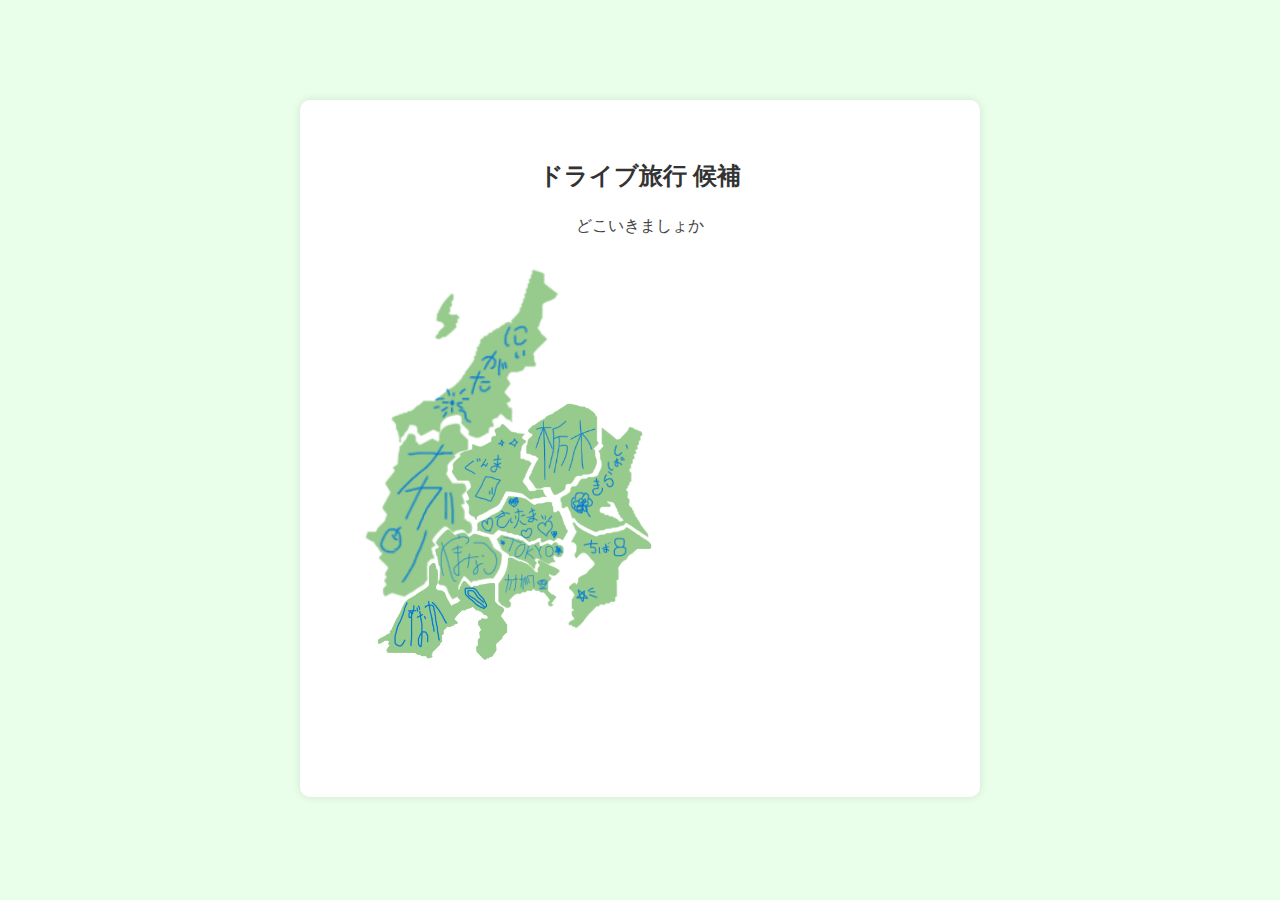
<file: index.html>
<!DOCTYPE html>
<html lang="ja">
  <head>
    <meta charset="UTF-8" />
    <meta http-equiv="refresh" content="0;URL=travel.html" />
    <title>Redirecting...</title>
  </head>
  <body>
    <p>旅ページに移動中…</p>
  </body>
</html>
</file>
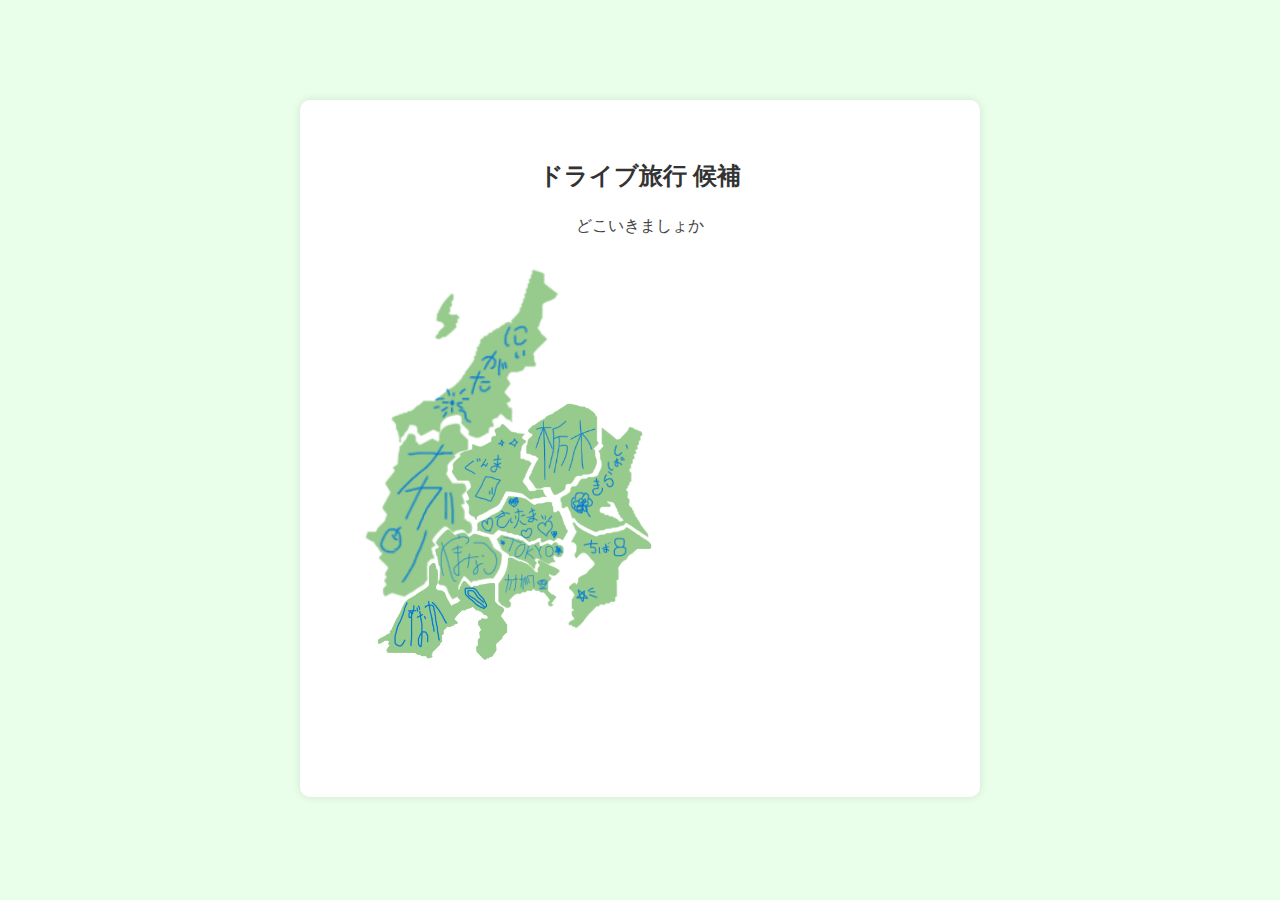
<file: travel.html>
<!DOCTYPE html>
<html lang="ja">
<head>
  <meta charset="UTF-8" />
  <meta name="viewport" content="width=device-width, initial-scale=1.0" />
  <title>旅行先　候補地</title>
  <link rel="stylesheet" href="travel.css" />
</head>

<body>
  <div class="container">
    <h2>ドライブ旅行 候補</h2>
    <p>どこいきましょか

    </p>
    <div class="map-grid map" id="map">

  <img src="./gumma.png" alt="群馬" id="gumma" class="prefecture gumma" />
  <img src="./tochigi.png" alt="栃木" id="tochigi" class="prefecture tochigi" />
  <img src="./saitama.png" alt="埼玉" id="saitama" class="prefecture saitama" />
  <img src="./tokyo.png" alt="東京" id="tokyo" class="prefecture tokyo" />
  <img src="./chiba.png" alt="千葉" id="chiba" class="prefecture chiba" />
  <img src="./kanagawa.png" alt="神奈川" id="kanagawa" class="prefecture kanagawa" />
  <img src="./shizuoka.png" alt="静岡" id="shizuoka" class="prefecture shizuoka" />
  <img src="./nagano.png" alt="長野" id="nagano" class="prefecture nagano" />
  <img src="./niigata.png" alt="新潟" id="niigata" class="prefecture niigata" />
  <img src="./yamanashi.png" alt="山梨" id="yamanashi" class="prefecture yamanashi" />
  <img src="./ibaraki.png" alt="茨城" id="ibaraki" class="prefecture ibaraki" />

      <div class="label" id="label"></div>
    </div>
  </div>
  <script src="travel.js"></script>
</body>
</html>
</file>
<file: travel.css>
body {
  background-color: #eaffea; /* 薄い緑 */
  font-family: sans-serif;
  margin: 0;
  padding: 0;
}

.container {
  max-width: 600px;
  margin: 100px auto;
  text-align: center;
  padding: 40px;
  background: #fff;
  box-shadow: 0 0 10px rgba(0,0,0,0.1);
  border-radius: 10px;
}

h2 {
  font-size: 24px;
  margin-bottom: 20px;
  color: #333;
}

p {
  font-size: 16px;
  line-height: 1.8;
  color: #444;
}

.label {
  position: absolute;
  top: 50%;
  left: 50%;
  transform: translate(-50%, -50%);
  font-size: 32px;
  font-weight: bold;
  color: #333;
  opacity: 0;
  transition: opacity 0.5s ease;
  z-index: 10;
  background-color: transparent;
  border: none;
  box-shadow: none;
  pointer-events: none;
}

.label.show {
  opacity: 1;
}

.map.zoom-out {
  transform: scale(0.8);
  opacity: 0;
}

@keyframes zoomFade {
  0% {
    transform: scale(1);
    opacity: 1;
  }
  100% {
    transform: scale(0.8);
    opacity: 0;
  }
}

.prefecture {
  position: absolute;
  cursor: pointer;
  transition: transform 0.3s ease;
}

.prefecture:hover {
  transform: scale(1.05);
}


.map-grid {
  display: grid;
  grid-template-columns: repeat(5, 100px);
  grid-template-rows: repeat(3, 100px);
  gap: 10px;
  position: relative;
}

.map {
  position: relative;
  width: 700px;
  height: 500px;
  background-color: transparent;
  border: transparent;
  margin: 0 auto;
  overflow: hidden;
  transition: transform 0.6s ease, opacity 0.6s ease;
}

/* 群馬 */
.gumma {
  position: absolute;
  top: 165px;
  left: 110px;
  width: 100px;
}

/* 栃木 */
.tochigi {
  position: absolute;
  top: 145px;
  left: 175px;
  width: 95px;
}

/* 茨城 */
.ibaraki {
  position: absolute;
  top: 168px;
  left: 207px;
  width: 115px;
}

/* 山梨 */
.yamanashi {
  position: absolute;
  top: 271px;
  left: 92px;
  width: 73px;
}

/* 埼玉 */
.saitama {
  position: absolute;
  top: 215px;
  left: 135px;
  width: 95px;
}

/* 東京 */
.tokyo {
  position: absolute;
  top: 260px;
  left: 155px;
  width: 70px;
}

/* 千葉 */
.chiba {
  position: absolute;
  top: 263px;
  left: 215px;
  width: 110px;
}

/* 神奈川 */
.kanagawa {
  position: absolute;
  top: 294px;
  left: 157px;
  width: 64px;
}

/* 静岡 */
.shizuoka {
  position: absolute;
  top: 287px;
  left: 35px;
  width: 135px;
}

/* 長野 */
.nagano {
  position: absolute;
  top: 163px;
  left: -11px;
  width: 180px;
}

/* 新潟 */
.niigata {
  position: absolute;
  top: 10px;
  left: 45px;
  width: 180px;
}

/* .gumma { grid-column: 2; grid-row: 1; }
.tochigi { grid-column: 3; grid-row: 1; }
.ibaraki { grid-column: 4; grid-row: 1; }

.saitama { grid-column: 2; grid-row: 2; }
.yamanashi { grid-column: 1; grid-row: 2; }
.tokyo { grid-column: 3; grid-row: 2; }
.chiba { grid-column: 4; grid-row: 2; }

.kanagawa { grid-column: 3; grid-row: 3; }
.shizuoka { grid-column: 2; grid-row: 3; }
.nagano { grid-column: 1; grid-row: 3; }
.niigata { grid-column: 1; grid-row: 1; } */
</file>
